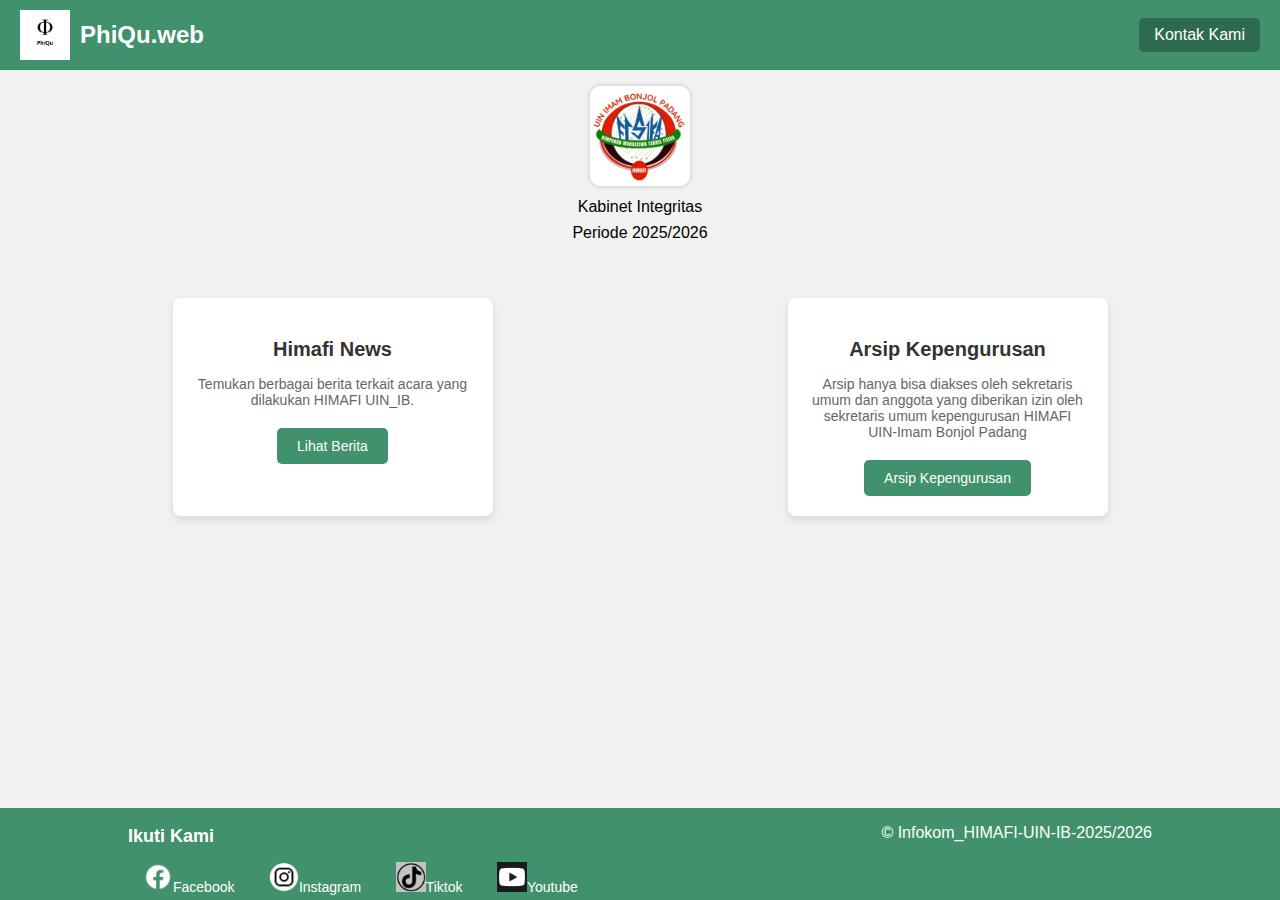
<file: index.html>
<!DOCTYPE html>
<html lang="en">
<head>
    <meta charset="UTF-8">
    <meta name="viewport" content="width=device-width, initial-scale=1.0">
    <title>PhiQu.web</title>
    <link rel="stylesheet" href="style.css">
</head>
<body>
    <header>
        <div class="logo-container">
            <img src="foto/PhiQu.png" alt="Logo PhyQu.web" class="logo">
            <h1 class="website-name">PhiQu.web</h1>
        </div>

        <div class="header-buttons">
            <a href="https://wa.me/6285880541399?text=Halo%20saya%20mau%20tanya%20tentang%20PhiQu.web" class="header-button">Kontak Kami</a>
        </div>
    </header>
    
    <figure class="image-container">
        <a href="struktur-pengurus/integritas.html">
            <img src="foto/himafi.png" alt="Logo Himafi">
            <div class="overlay-text">Struktur Kepengurusan</div>
        </a>
        <figcaption style="margin-top: 8px; font-size: 16px; color: #000000;">Kabinet Integritas</figcaption>
        <figcaption style="margin-top: 8px; font-size: 16px; color: #000000;">Periode 2025/2026</figcaption>
    </figure>
    

    <main>
    <!-- Card 1: Baca Jurnal Kami -->
<div class="card-container">
    <div class="card" id="card-jurnal">
        <h3>Himafi News</h3>
        <p>Temukan berbagai berita terkait acara yang dilakukan HIMAFI UIN_IB.</p>
        <a href="himafinews.html">
            <button class="card-button" id="baca-jurnal-btn">Lihat Berita</button>
        </a>
    </div>

    <!-- Card 2: Masuk Kedalam Arsip -->
    <div class="card" id="card-arsip">
        <h3>Arsip Kepengurusan</h3>
        <p>Arsip hanya bisa diakses oleh sekretaris umum dan anggota yang diberikan izin oleh sekretaris umum kepengurusan HIMAFI UIN-Imam Bonjol Padang</p>
        <a href="e-arsip/index.php">
            <button class="card-button" id="masuk-arsip-btn">Arsip Kepengurusan</button>
        </a>
    </div>
</div>

    <script>
        // Mendapatkan modal dan tombol
        var modal = document.getElementById("aboutModal");
        var btn = document.getElementById("aboutButton");
        var span = document.getElementsByClassName("close")[0];

        // Ketika tombol "Tentang" diklik, modal akan ditampilkan
        btn.onclick = function() {
            modal.style.display = "block";
        }

        // Ketika tombol close (x) diklik, modal akan disembunyikan
        span.onclick = function() {
            modal.style.display = "none";
        }

        // Jika pengguna mengklik di luar modal, modal juga akan ditutup
        window.onclick = function(event) {
            if (event.target == modal) {
                modal.style.display = "none";
            }
        }
    </script>
    
    <script>
        // Interaksi tombol "Masuk Kedalam arsip"
        document.getElementById("masuk-arsip-btn").addEventListener("click", function() {
            window.location.href = "e-arsip/index.php";
        });

    </script>
    </main>
    <footer>
        <div class="footer-container">
            <!-- Tautan cepat -->
            <div class="footer-links">
            <!-- Media sosial -->
            <div class="footer-social">
                <h3>Ikuti Kami</h3>
                <div class="social-icons">
                    <a href="https://www.facebook.com/profile.php?id=100090535098818&mibextid=rS40aB7S9Ucbxw6v" target="_blank"><img src="foto/facebook.png" alt="Facebook">Facebook</a>
                    <a href="https://www.instagram.com/himafi_uin_ibpadang?igsh=bDBzeWF6dG55MnZo" target="_blank"><img src="foto/instagram.png" alt="Instagram">Instagram</a>
                    <a href="https://www.tiktok.com/@himafi.uin.ibpadang?lang=id-ID&is_from_webapp=1&sender_device=mobile&sender_web_id=7475390872700634644" target="_blank"><img src="foto/tiktok.webp" alt="Tiktok">Tiktok</a>
                    <a href="https://youtube.com/@himafi_uin_ibpadang8455?si=j7TOVxHsj_-Wt_wu" target="_blank"><img src="foto/youtube.jpg" alt="Youtube">Youtube</a>
                </div>
            </div>
        </div>
        <div class="footer-bottom">
            <p>&copy; Infokom_HIMAFI-UIN-IB-2025/2026</p>
        </div>
    </footer>
    
</body>
</html>
</file>
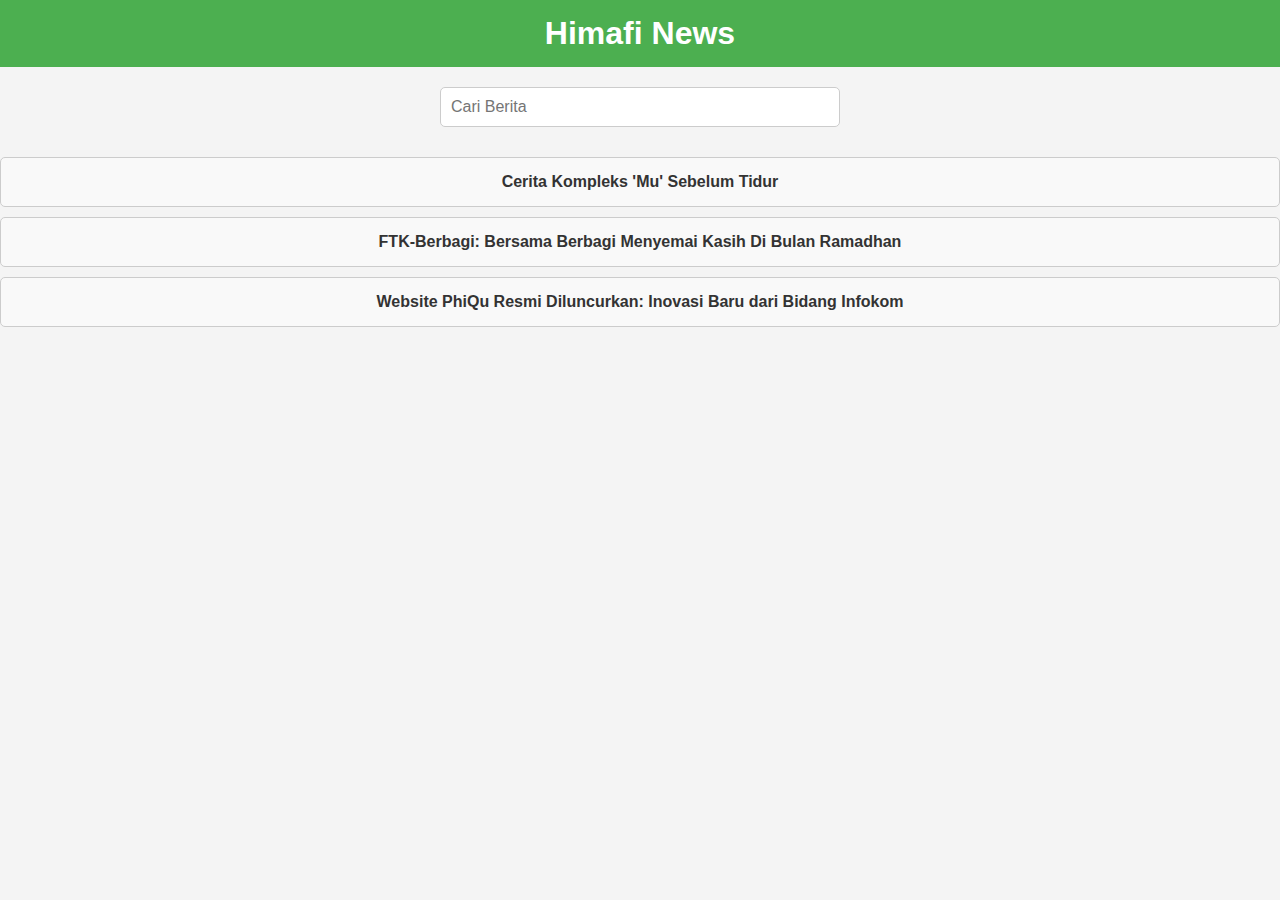
<file: himafinews.html>
<!DOCTYPE html>
<html lang="id">
<head>
    <meta charset="UTF-8">
    <meta name="viewport" content="width=device-width, initial-scale=1.0">
    <title>Himafi News</title>
    <link rel="stylesheet" href="himafinews.css">
</head>
<body>

    <!-- Header -->
    <header>
        <div class="header-container">
            <h1>Himafi News</h1>
        </div>
    </header>

    <!-- Search Bar -->
    <section class="search-bar">
        <input type="text" id="search-input" placeholder="Cari Berita">
    </section>

    <!-- Berita List -->
    <section class="news-list">
        <ul id="news-ul">
            <!-- Daftar berita akan ditampilkan di sini -->
        </ul>
    </section>

    <script src="himafinews.js"></script>
</body>
</html>
</file>
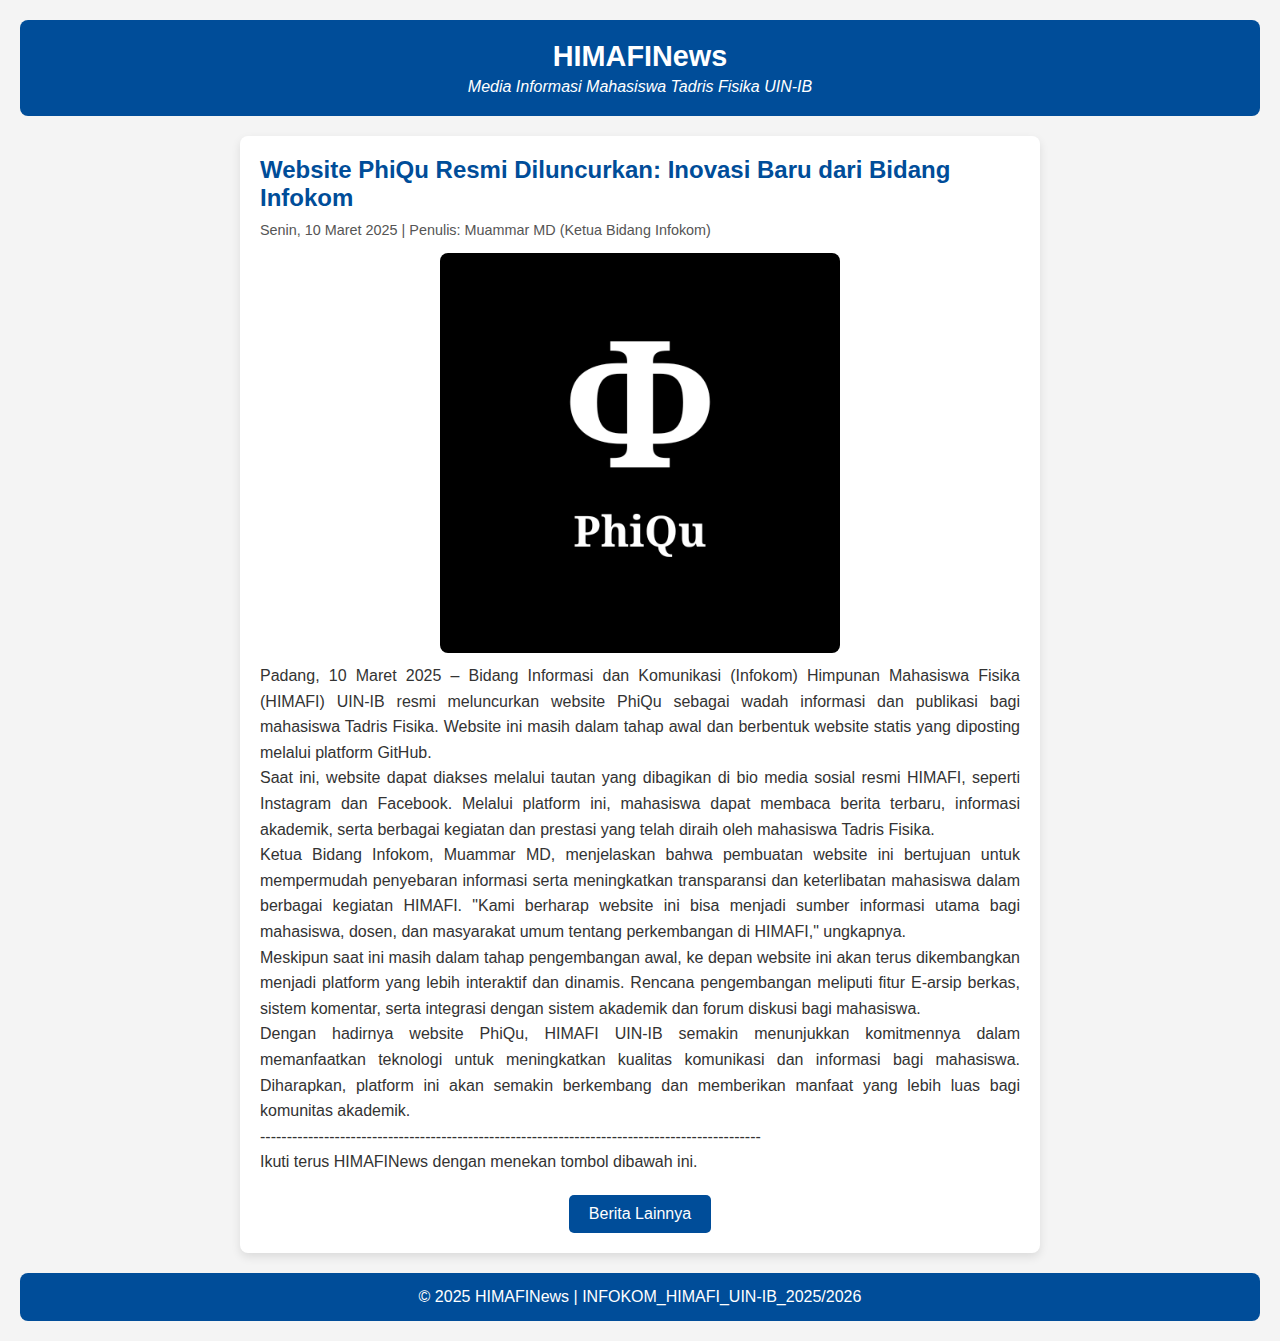
<file: HIMAFINews/Berita1.html>
<!DOCTYPE html>
<html lang="id">
<head>
    <meta charset="UTF-8">
    <meta name="viewport" content="width=device-width, initial-scale=1.0">
    <title>HIMAFINews Blog</title>
    <style>
        * {
            margin: 0;
            padding: 0;
            box-sizing: border-box;
        }
        body {
            font-family: Arial, sans-serif;
            background-color: #f4f4f4;
            color: #333;
            display: flex;
            flex-direction: column;
            align-items: center;
            min-height: 100vh;
            padding: 20px;
        }
        .header {
            width: 100%;
            background: #004d99;
            color: white;
            padding: 20px;
            text-align: center;
            border-radius: 8px;
        }
        .header h1 {
            font-size: 1.8rem;
            margin-bottom: 5px;
        }
        .header p {
            font-size: 1rem;
            font-style: italic;
        }
        .container {
            width: 100%;
            max-width: 800px;
            background: white;
            padding: 20px;
            box-shadow: 0px 4px 10px rgba(0, 0, 0, 0.1);
            border-radius: 8px;
            margin-top: 20px;
        }
        .post-title {
            color: #004d99;
            font-size: 1.5rem;
            margin-bottom: 10px;
        }
        .post-meta {
            font-size: 0.9rem;
            color: #555;
            margin-bottom: 15px;
        }
        .post-image {
            width: 100%;
            max-width: 400px;
            display: block;
            margin: 10px auto;
            border-radius: 8px;
        }
        .post-content {
            font-size: 1rem;
            line-height: 1.6;
            text-align: justify;
        }
        .button-container {
            text-align: center;
            margin-top: 20px;
        }
        .visit-button {
            display: inline-block;
            padding: 10px 20px;
            background-color: #004d99;
            color: white;
            text-decoration: none;
            font-size: 1rem;
            border-radius: 5px;
            transition: 0.3s;
        }
        .visit-button:hover {
            background-color: #003366;
        }
        .footer {
            width: 100%;
            text-align: center;
            padding: 15px;
            background: #004d99;
            color: white;
            font-size: 1rem;
            margin-top: 20px;
            border-radius: 8px;
        }
        @media (max-width: 768px) {
            .header h1 {
                font-size: 1.5rem;
            }
            .header p {
                font-size: 0.9rem;
            }
            .post-title {
                font-size: 1.3rem;
            }
            .post-content {
                font-size: 0.95rem;
            }
            .footer {
                font-size: 0.9rem;
            }
        }
        @media (max-width: 480px) {
            .header h1 {
                font-size: 1.3rem;
            }
            .header p {
                font-size: 0.85rem;
            }
            .post-title {
                font-size: 1.2rem;
            }
            .post-content {
                font-size: 0.9rem;
            }
            .footer {
                font-size: 0.85rem;
            }
        }
    </style>
</head>
<body>
    <div class="header">
        <h1>HIMAFINews</h1>
        <p>Media Informasi Mahasiswa Tadris Fisika UIN-IB</p>
    </div>
    <div class="container">
        <h2 class="post-title">Website PhiQu Resmi Diluncurkan: Inovasi Baru dari Bidang Infokom</h2>
        <p class="post-meta">Senin, 10 Maret 2025 | Penulis: Muammar MD (Ketua Bidang Infokom)</p>
        <img src="../foto/PhiQublack.png" alt="Gambar Ilustrasi" class="post-image">
        <p class="post-content">
            Padang, 10 Maret 2025 – Bidang Informasi dan Komunikasi (Infokom) Himpunan Mahasiswa Fisika (HIMAFI) UIN-IB resmi meluncurkan website PhiQu sebagai wadah informasi dan publikasi bagi mahasiswa Tadris Fisika. Website ini masih dalam tahap awal dan berbentuk website statis yang diposting melalui platform GitHub.
        </p>
        <p class="post-content">
            Saat ini, website dapat diakses melalui tautan yang dibagikan di bio media sosial resmi HIMAFI, seperti Instagram dan Facebook. Melalui platform ini, mahasiswa dapat membaca berita terbaru, informasi akademik, serta berbagai kegiatan dan prestasi yang telah diraih oleh mahasiswa Tadris Fisika.
        </p>
        <p class="post-content">
            Ketua Bidang Infokom, Muammar MD, menjelaskan bahwa pembuatan website ini bertujuan untuk mempermudah penyebaran informasi serta meningkatkan transparansi dan keterlibatan mahasiswa dalam berbagai kegiatan HIMAFI. "Kami berharap website ini bisa menjadi sumber informasi utama bagi mahasiswa, dosen, dan masyarakat umum tentang perkembangan di HIMAFI," ungkapnya.
        </p>
        <p class="post-content">
            Meskipun saat ini masih dalam tahap pengembangan awal, ke depan website ini akan terus dikembangkan menjadi platform yang lebih interaktif dan dinamis. Rencana pengembangan meliputi fitur E-arsip berkas, sistem komentar, serta integrasi dengan sistem akademik dan forum diskusi bagi mahasiswa.
        </p>
        <p class="post-content">
            Dengan hadirnya website PhiQu, HIMAFI UIN-IB semakin menunjukkan komitmennya dalam memanfaatkan teknologi untuk meningkatkan kualitas komunikasi dan informasi bagi mahasiswa. Diharapkan, platform ini akan semakin berkembang dan memberikan manfaat yang lebih luas bagi komunitas akademik.
        </p>
        <p class="post-content">
            ----------------------------------------------------------------------------------------------
        </p>
        <p class="post-content">
            Ikuti terus HIMAFINews dengan menekan tombol dibawah ini.
        </p>
        <div class="button-container">
            <a href="../himafinews.html" class="visit-button">Berita Lainnya</a>
        </div>

    </div>
    <div class="footer">
        &copy; 2025 HIMAFINews | INFOKOM_HIMAFI_UIN-IB_2025/2026
    </div>
</body>
</html>
</file>
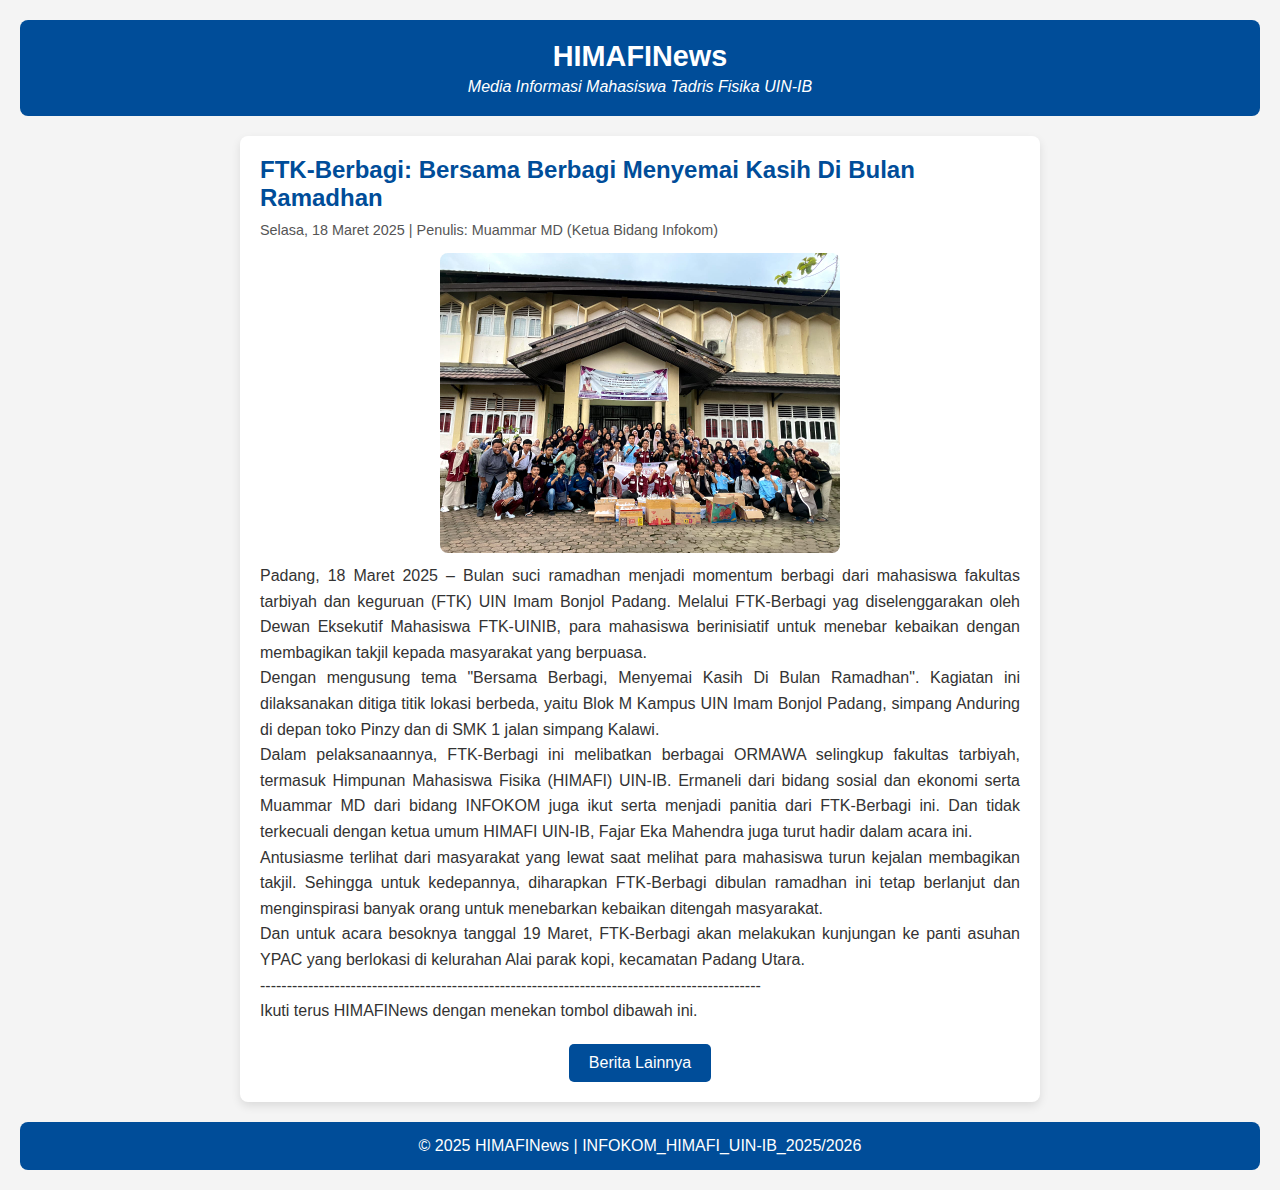
<file: HIMAFINews/Berita2.html>
<!DOCTYPE html>
<html lang="id">
<head>
    <meta charset="UTF-8">
    <meta name="viewport" content="width=device-width, initial-scale=1.0">
    <title>HIMAFINews Blog</title>
    <style>
        * {
            margin: 0;
            padding: 0;
            box-sizing: border-box;
        }
        body {
            font-family: Arial, sans-serif;
            background-color: #f4f4f4;
            color: #333;
            display: flex;
            flex-direction: column;
            align-items: center;
            min-height: 100vh;
            padding: 20px;
        }
        .header {
            width: 100%;
            background: #004d99;
            color: white;
            padding: 20px;
            text-align: center;
            border-radius: 8px;
        }
        .header h1 {
            font-size: 1.8rem;
            margin-bottom: 5px;
        }
        .header p {
            font-size: 1rem;
            font-style: italic;
        }
        .container {
            width: 100%;
            max-width: 800px;
            background: white;
            padding: 20px;
            box-shadow: 0px 4px 10px rgba(0, 0, 0, 0.1);
            border-radius: 8px;
            margin-top: 20px;
        }
        .post-title {
            color: #004d99;
            font-size: 1.5rem;
            margin-bottom: 10px;
        }
        .post-meta {
            font-size: 0.9rem;
            color: #555;
            margin-bottom: 15px;
        }
        .post-image {
            width: 100%;
            max-width: 400px;
            display: block;
            margin: 10px auto;
            border-radius: 8px;
        }
        .post-content {
            font-size: 1rem;
            line-height: 1.6;
            text-align: justify;
        }
        .button-container {
            text-align: center;
            margin-top: 20px;
        }
        .visit-button {
            display: inline-block;
            padding: 10px 20px;
            background-color: #004d99;
            color: white;
            text-decoration: none;
            font-size: 1rem;
            border-radius: 5px;
            transition: 0.3s;
        }
        .visit-button:hover {
            background-color: #003366;
        }
        .footer {
            width: 100%;
            text-align: center;
            padding: 15px;
            background: #004d99;
            color: white;
            font-size: 1rem;
            margin-top: 20px;
            border-radius: 8px;
        }
        @media (max-width: 768px) {
            .header h1 {
                font-size: 1.5rem;
            }
            .header p {
                font-size: 0.9rem;
            }
            .post-title {
                font-size: 1.3rem;
            }
            .post-content {
                font-size: 0.95rem;
            }
            .footer {
                font-size: 0.9rem;
            }
        }
        @media (max-width: 480px) {
            .header h1 {
                font-size: 1.3rem;
            }
            .header p {
                font-size: 0.85rem;
            }
            .post-title {
                font-size: 1.2rem;
            }
            .post-content {
                font-size: 0.9rem;
            }
            .footer {
                font-size: 0.85rem;
            }
        }
    </style>
</head>
<body>
    <div class="header">
        <h1>HIMAFINews</h1>
        <p>Media Informasi Mahasiswa Tadris Fisika UIN-IB</p>
    </div>
    <div class="container">
        <h2 class="post-title">FTK-Berbagi: Bersama Berbagi Menyemai Kasih Di Bulan Ramadhan</h2>
        <p class="post-meta">Selasa, 18 Maret 2025 | Penulis: Muammar MD (Ketua Bidang Infokom)</p>
        <img src="../foto/p.jpg" alt="Gambar Ilustrasi" class="post-image">
        <p class="post-content">
            Padang, 18 Maret 2025 – Bulan suci ramadhan menjadi momentum berbagi dari mahasiswa fakultas tarbiyah dan keguruan (FTK) UIN Imam Bonjol Padang. Melalui FTK-Berbagi yag diselenggarakan oleh Dewan Eksekutif Mahasiswa FTK-UINIB, para mahasiswa berinisiatif untuk menebar kebaikan dengan membagikan takjil kepada masyarakat yang berpuasa.
        </p>
        <p class="post-content">
            Dengan mengusung tema "Bersama Berbagi, Menyemai Kasih Di Bulan Ramadhan". Kagiatan ini dilaksanakan ditiga titik lokasi berbeda, yaitu Blok M Kampus UIN Imam Bonjol Padang, simpang Anduring di depan toko Pinzy dan di SMK 1 jalan simpang Kalawi.
        </p>
        <p class="post-content">
            Dalam pelaksanaannya, FTK-Berbagi ini melibatkan berbagai ORMAWA selingkup fakultas tarbiyah, termasuk Himpunan Mahasiswa Fisika (HIMAFI) UIN-IB. Ermaneli dari bidang sosial dan ekonomi serta Muammar MD dari bidang INFOKOM juga ikut serta menjadi panitia dari FTK-Berbagi ini. Dan tidak terkecuali dengan ketua umum HIMAFI UIN-IB, Fajar Eka Mahendra juga turut hadir dalam acara ini.
        </p>
        <p class="post-content">
            Antusiasme terlihat dari masyarakat yang lewat saat melihat para mahasiswa turun kejalan membagikan takjil. Sehingga untuk kedepannya, diharapkan FTK-Berbagi dibulan ramadhan ini tetap berlanjut dan menginspirasi banyak orang untuk menebarkan kebaikan ditengah masyarakat.
        </p>
        <p class="post-content">
            Dan untuk acara besoknya tanggal 19 Maret, FTK-Berbagi akan melakukan kunjungan ke panti asuhan YPAC yang berlokasi di kelurahan Alai parak kopi, kecamatan Padang Utara. 
        </p>
        <p class="post-content">
            ----------------------------------------------------------------------------------------------
        </p>
        <p class="post-content">
            Ikuti terus HIMAFINews dengan menekan tombol dibawah ini.
        </p>
        <div class="button-container">
            <a href="../himafinews.html" class="visit-button">Berita Lainnya</a>
        </div>

    </div>
    <div class="footer">
        &copy; 2025 HIMAFINews | INFOKOM_HIMAFI_UIN-IB_2025/2026
    </div>
</body>
</html>
</file>
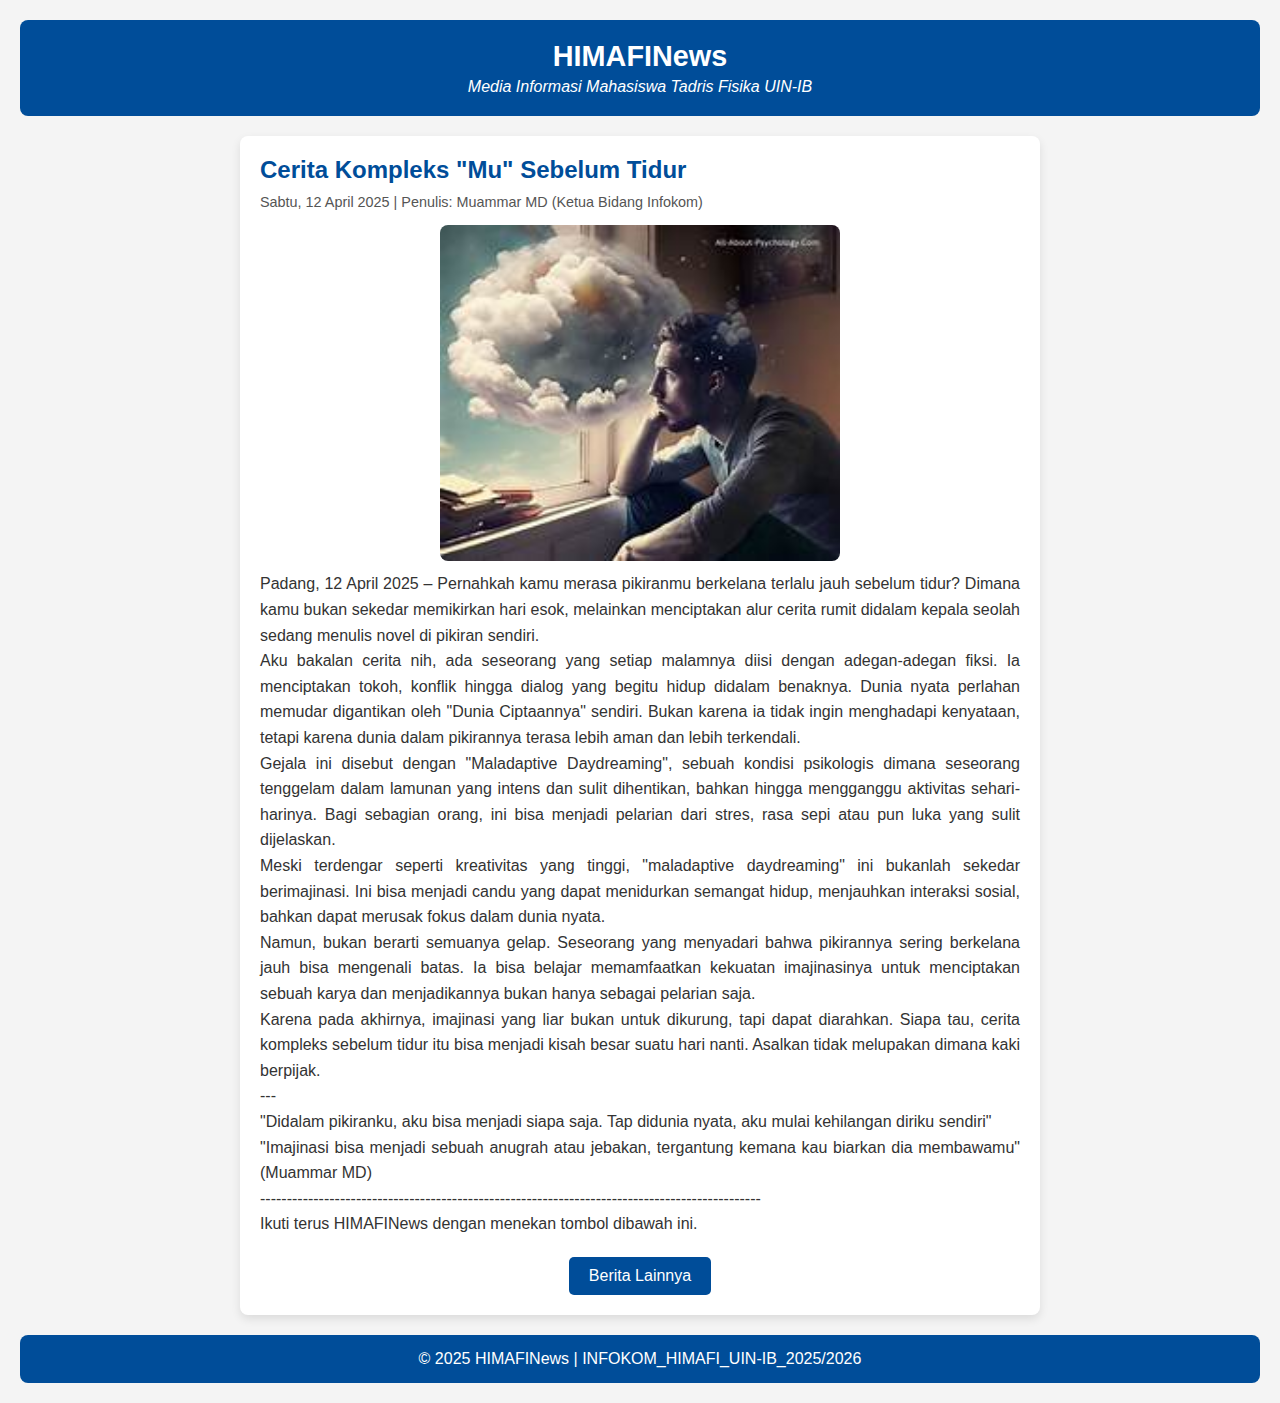
<file: HIMAFINews/Berita3.html>
<!DOCTYPE html>
<html lang="id">
<head>
    <meta charset="UTF-8">
    <meta name="viewport" content="width=device-width, initial-scale=1.0">
    <title>HIMAFINews Blog</title>
    <style>
        * {
            margin: 0;
            padding: 0;
            box-sizing: border-box;
        }
        body {
            font-family: Arial, sans-serif;
            background-color: #f4f4f4;
            color: #333;
            display: flex;
            flex-direction: column;
            align-items: center;
            min-height: 100vh;
            padding: 20px;
        }
        .header {
            width: 100%;
            background: #004d99;
            color: white;
            padding: 20px;
            text-align: center;
            border-radius: 8px;
        }
        .header h1 {
            font-size: 1.8rem;
            margin-bottom: 5px;
        }
        .header p {
            font-size: 1rem;
            font-style: italic;
        }
        .container {
            width: 100%;
            max-width: 800px;
            background: white;
            padding: 20px;
            box-shadow: 0px 4px 10px rgba(0, 0, 0, 0.1);
            border-radius: 8px;
            margin-top: 20px;
        }
        .post-title {
            color: #004d99;
            font-size: 1.5rem;
            margin-bottom: 10px;
        }
        .post-meta {
            font-size: 0.9rem;
            color: #555;
            margin-bottom: 15px;
        }
        .post-image {
            width: 100%;
            max-width: 400px;
            display: block;
            margin: 10px auto;
            border-radius: 8px;
        }
        .post-content {
            font-size: 1rem;
            line-height: 1.6;
            text-align: justify;
        }
        .button-container {
            text-align: center;
            margin-top: 20px;
        }
        .visit-button {
            display: inline-block;
            padding: 10px 20px;
            background-color: #004d99;
            color: white;
            text-decoration: none;
            font-size: 1rem;
            border-radius: 5px;
            transition: 0.3s;
        }
        .visit-button:hover {
            background-color: #003366;
        }
        .footer {
            width: 100%;
            text-align: center;
            padding: 15px;
            background: #004d99;
            color: white;
            font-size: 1rem;
            margin-top: 20px;
            border-radius: 8px;
        }
        @media (max-width: 768px) {
            .header h1 {
                font-size: 1.5rem;
            }
            .header p {
                font-size: 0.9rem;
            }
            .post-title {
                font-size: 1.3rem;
            }
            .post-content {
                font-size: 0.95rem;
            }
            .footer {
                font-size: 0.9rem;
            }
        }
        @media (max-width: 480px) {
            .header h1 {
                font-size: 1.3rem;
            }
            .header p {
                font-size: 0.85rem;
            }
            .post-title {
                font-size: 1.2rem;
            }
            .post-content {
                font-size: 0.9rem;
            }
            .footer {
                font-size: 0.85rem;
            }
        }
    </style>
</head>
<body>
    <div class="header">
        <h1>HIMAFINews</h1>
        <p>Media Informasi Mahasiswa Tadris Fisika UIN-IB</p>
    </div>
    <div class="container">
        <h2 class="post-title">Cerita Kompleks "Mu" Sebelum Tidur</h2>
        <p class="post-meta">Sabtu, 12 April 2025 | Penulis: Muammar MD (Ketua Bidang Infokom)</p>
        <img src="../foto/th.jpeg" alt="Gambar Ilustrasi" class="post-image">
        <p class="post-content">
            Padang, 12 April 2025 – Pernahkah kamu merasa pikiranmu berkelana terlalu jauh sebelum tidur? Dimana kamu bukan sekedar memikirkan hari esok, melainkan menciptakan alur cerita rumit didalam kepala seolah sedang menulis novel di pikiran sendiri.
        </p>
        <p class="post-content">
            Aku bakalan cerita nih, ada seseorang yang setiap malamnya diisi dengan adegan-adegan fiksi. Ia menciptakan tokoh, konflik hingga dialog yang begitu hidup didalam benaknya. Dunia nyata perlahan memudar digantikan oleh "Dunia Ciptaannya" sendiri. Bukan karena ia tidak ingin menghadapi kenyataan, tetapi karena dunia dalam pikirannya terasa lebih aman dan lebih terkendali.
        </p>
        <p class="post-content">
            Gejala ini disebut dengan "Maladaptive Daydreaming", sebuah kondisi psikologis dimana seseorang tenggelam dalam lamunan yang intens dan sulit dihentikan, bahkan hingga mengganggu aktivitas sehari-harinya. Bagi sebagian orang, ini bisa menjadi pelarian dari stres, rasa sepi atau pun luka yang sulit dijelaskan.
        </p>
        <p class="post-content">
            Meski terdengar seperti kreativitas yang tinggi, "maladaptive daydreaming" ini bukanlah sekedar berimajinasi. Ini bisa menjadi candu yang dapat menidurkan semangat hidup, menjauhkan interaksi sosial, bahkan dapat merusak fokus dalam dunia nyata.
        </p>
        <p class="post-content">
            Namun, bukan berarti semuanya gelap. Seseorang yang menyadari bahwa pikirannya sering berkelana jauh bisa mengenali batas. Ia bisa belajar memamfaatkan kekuatan imajinasinya untuk menciptakan sebuah karya dan menjadikannya bukan hanya sebagai pelarian saja. 
        </p>
        <p class="post-content">
            Karena pada akhirnya, imajinasi yang liar bukan untuk dikurung, tapi dapat diarahkan. Siapa tau, cerita kompleks sebelum tidur itu bisa menjadi kisah besar suatu hari nanti. Asalkan tidak melupakan dimana kaki berpijak.
        </p>
        <p class="post-content">
            ---
        </p>
        <p class="post-content">
            "Didalam pikiranku, aku bisa menjadi siapa saja. Tap didunia nyata, aku mulai kehilangan diriku sendiri"
        </p>

        <p class="post-content">
            "Imajinasi bisa menjadi sebuah anugrah atau jebakan, tergantung kemana kau biarkan dia membawamu" (Muammar MD)
        </p>
        <p class="post-content">
            ----------------------------------------------------------------------------------------------
        </p>
        <p class="post-content">
            Ikuti terus HIMAFINews dengan menekan tombol dibawah ini.
        </p>
        <div class="button-container">
            <a href="../himafinews.html" class="visit-button">Berita Lainnya</a>
        </div>

    </div>
    <div class="footer">
        &copy; 2025 HIMAFINews | INFOKOM_HIMAFI_UIN-IB_2025/2026
    </div>
</body>
</html>
</file>
<file: style.css>
/* Mengatur tampilan body dan struktur halaman */
html, body {
    margin: 0;
    padding: 0;
    height: 100%;
    font-family: Arial, sans-serif;
    background-color: #f1f1f1; /* Warna latar belakang halaman utama */
    display: flex;
    flex-direction: column; /* Mengatur tata letak kolom */
}

/* Konten utama halaman */
main {
    flex: 1; /* Membuat konten utama fleksibel */
    padding: 20px;
    text-align: center;
}

h2 {
    color: #333;
}

/* Header untuk logo dan nama website */
header {
    background-color: #40916c; /* Warna latar belakang header */
    padding: 10px 20px;
    display: flex;
    align-items: center; /* Menyelaraskan vertikal logo dan teks */
    z-index: 1000;
    position: relative;
}

/* Logo dan nama website */
.logo-container {
    display: flex;
    align-items: center;
    transition: transform 0.3s ease, color 0.3s ease; /* Efek transisi pada seluruh kontainer */
}

.logo {
    width: 50px;
    height: auto;
    margin-right: 10px; /* Spasi antara logo dan nama website */
    transition: transform 0.3s ease; /* Efek transisi pada logo */
}

.website-name {
    margin: 0;
    font-size: 24px;
    color: white;
    font-weight: bold;
    transition: color 0.3s ease; /* Efek transisi pada warna teks */
}

/* Efek hover pada logo dan nama */
.logo-container:hover {
    transform: rotate(-10deg); /* Memiringkan logo dan nama website */
}

.logo-container:hover .logo {
    transform: rotate(10deg);
}

.logo-container:hover .website-name {
    color: #ff0000; /* Mengubah warna nama website */
}

/* Tombol di header */
.header-buttons {
    margin-left: auto; /* Menggeser tombol ke kanan */
    display: flex;
    gap: 15px;
    position: fixed, absolute; /* Menetapkan posisi tombol tetap di atas */
    top: 10px; /* Menentukan jarak dari atas */
    right: 10px; /* Menentukan jarak dari kanan */
    z-index: 1000; /* Pastikan tombol berada di atas konten lainnya */
    margin-left: auto; /* Menggeser tombol ke kanan */
    display: flex;
    gap: 15px;
}

.header-button {
    color: white;
    font-size: 16px;
    text-decoration: none;
    padding: 8px 15px;
    background-color: #2d6a4f;
    border-radius: 5px;
    transition: background-color 0.3s ease;
}

.header-button:hover {
    background-color: #ff0000; /* Warna berubah saat di-hover */
}

/* Container untuk card */
.card-container {
    display: flex;
    justify-content: space-around;
    gap: 30px;
    flex-wrap: wrap;
    padding: 20px;
}

/* Styling untuk card */
.card {
    background-color: #fff;
    border-radius: 8px;
    box-shadow: 0 4px 8px rgba(0, 0, 0, 0.1);
    padding: 20px;
    width: 280px; /* Ukuran lebar card */
    text-align: center;
    transition: transform 0.3s ease, box-shadow 0.3s ease;
}

.card:hover {
    transform: translateY(-5px); /* Efek hover card */
    box-shadow: 0 8px 16px rgba(0, 0, 0, 0.15);
}

/* Styling judul pada card */
.card h3 {
    font-size: 20px;
    color: #333;
    margin-bottom: 15px;
}

/* Styling deskripsi dalam card */
.card p {
    font-size: 14px;
    color: #666;
    margin-bottom: 20px;
}

/* Styling untuk tombol card */
.card-button {
    background-color: #40916c;
    color: white;
    border: none;
    padding: 10px 20px;
    font-size: 14px;
    border-radius: 5px;
    cursor: pointer;
    transition: background-color 0.3s ease;
}

.card-button:hover {
    background-color: #2d6a4f;
}

/* Responsif untuk layar kecil */
@media screen and (max-width: 768px) {
    .card-container {
        flex-direction: column;
        align-items: center;
    }
    .card {
        width: 90%;
        margin-bottom: 20px;
    }
}



/*untuk tombol info dibawah*/
.info-list {
    width: 90%;
    max-width: 900px;
    margin: 20px auto;
    background-color: #f1f1f1;
    padding: 10px;
    border-radius: 5px;
    box-shadow: 0 4px 6px rgba(red, green, blue, alpha);
}

.info-item {
    display: flex;
    align-items: center;
    background-color: #66ff00;
    margin-bottom: 10px;
    padding: 10px;
    border-radius: 5px;
    transition: transform 0.2s, box-shadow 0.2s;
}

.info-item:hover {
    transform: scale(1.02);
    box-shadow: 0 6px 10px rgba(255, 255, 255, 0.2);
}

.info-item a {
    text-decoration: none;
    color:aliceblue;
    display: flex;
    align-items: center;
    width: 100%;
}

.info-item img {
    width: 80px;
    height: 80px;
    border-radius: 8px;
    margin-right: 15px;
    object-fit: cover;
}

.info-item p {
    margin: 0;
    font-size: 16px;
    line-height: 1.5;
}

#show-more-btn {
    background-color: #40916c;
    color: white;
    border: none;
    padding: 10px 15px;
    border-radius: 5px;
    cursor: pointer;
    font-size: 14px;
}
  
#show-more-btn:hover {
    background-color: #2d6a4f;
}




/* Footer */
footer {
    background-color: #40916c; /* Warna latar belakang */
    color: white;
    padding: 0.01px 0; /* Padding vertikal */
    text-align: center;
    font-family: Arial, sans-serif;
    margin-top: auto;
}

.footer-container {
    display: flex;
    justify-content: space-between;
    flex-wrap: wrap; /* Agar fleksibel untuk layar kecil */
    padding: 0 10%;
    text-align: left;
}

.footer-about h3,
.footer-links h3,
.footer-social h3 {
    font-size: 18px;
    margin-bottom: 10px;
}

.footer-links ul {
    list-style: none;
    padding: 0;
    margin: 0;
}

.footer-links li {
    margin-bottom: 8px;
}

.footer-links a {
    text-decoration: none;
    color: white;
    font-size: 14px;
}

.footer-links a:hover {
    text-decoration: underline; /* Efek hover pada tautan */
}

.footer-social .social-icons a {
    margin: 0 10px;
    display: inline-block;
    padding: 5px; /* Tambahkan padding untuk latar warna */
    border-radius: 50%; /* Membuat ikon berbentuk lingkaran */
    transition: background-color 0.3s ease, transform 0.3s ease; /* Transisi halus */
}

.footer-social img {
    width: 30px;
    height: 30px;
    filter: invert(1); /* Membuat ikon putih di atas background gelap */
}

.footer-social .social-icons a:hover {
    background-color: rgba(255, 255, 255, 0.2); /* Latar semi-transparan saat hover */
    transform: scale(1.1); /* Memperbesar ikon sedikit */
}

.footer-social .social-icons a:active {
    background-color: rgba(253, 3, 3, 0.4); /* Latar lebih terang saat ditekan */
    transform: scale(0.95); /* Mengecilkan ikon sedikit */
}

/* Modal */
.modal {
    display: none; /* Modal disembunyikan secara default */
    position: fixed;
    z-index: 1; /* Pastikan modal muncul di atas konten lain */
    left: 0;
    top: 0;
    width: 100%;
    height: 100%;
    background-color: rgba(0, 0, 0, 0.5); /* Latar belakang transparan gelap */
    padding-top: 60px; /* Memberikan jarak dari atas */
}

.modal-content {
    background-color: #fff;
    margin: auto;
    padding: 20px;
    border: 1px solid #888;
    width: 80%;
    max-width: 600px;
    text-align: center;
    border-radius: 10px;
}

.modal-image {
    width: 20%;
    max-height: 500px; /* Sesuaikan tinggi gambar */
    object-fit: cover; /* Agar gambar terpotong dengan proporsional */
    margin-bottom: 20px; /* Memberikan jarak di bawah gambar */
}

.close {
    color: #aaa;
    font-size: 28px;
    font-weight: bold;
    position: absolute;
    top: 10px;
    right: 25px;
    cursor: pointer;
}

.close:hover,
.close:focus {
    color: black;
    text-decoration: none;
}

        .image-container {
            position: relative;
            display: inline-block;
            text-align: center;
            border-radius: 10px;
        }
    
        .image-container img {
            width: 100px;
            height: auto;
            border-radius: 10px;
            box-shadow: 0 0 5px rgba(0, 0, 0, 0.2);
            transition: transform 0.3s ease-in-out, box-shadow 0.3s ease-in-out;
        }
    
        .image-container:hover img {
            transform: scale(1.1);
            box-shadow: 0 0 10px rgba(0, 0, 0, 0.3);
        }
    
        .image-container:active img {
            transform: scale(0.95);
        }
    
        .overlay-text {
            position: absolute;
            top: 50%;
            left: 50%;
            transform: translate(-50%, -50%);
            background: rgba(0, 0, 0, 0.7);
            color: white;
            padding: 5px 10px;
            border-radius: 5px;
            font-size: 14px;
            opacity: 0;
            transition: opacity 0.3s ease-in-out;
        }
    
        .image-container:hover .overlay-text {
            opacity: 1;
        }
</file>
<file: himafinews.css>
/* Reset some default styles */
* {
    margin: 0;
    padding: 0;
    box-sizing: border-box;
}

/* General Styles */
body {
    font-family: Arial, sans-serif;
    background-color: #f4f4f4;
    color: #333;
}

header {
    background-color: #4CAF50;
    padding: 15px;
    color: white;
    text-align: center;
    position: relative;
}

.header-container h1 {
    margin: 0;
    font-size: 2em;
}

/* WhatsApp Icon Section */
.whatsapp-icon {
    position: absolute;
    top: 15px;
    right: 15px;
    display: flex;
    align-items: center;
    justify-content: center;
    background-color: #25D366; /* WhatsApp green color */
    padding: 10px;
    border-radius: 50%;
    box-shadow: 0 4px 8px rgba(0, 0, 0, 0.2);
    transition: all 0.3s ease;
    cursor: pointer;
}

.whatsapp-icon:hover {
    background-color: #128C7E; /* Darker shade on hover */
    transform: translateX(10px); /* Shift icon to the right */
}

/* WhatsApp Icon Image */
.whatsapp-icon img {
    width: 50px;
    height: 50px;
    transition: all 0.3s ease;
}

/* Text inside WhatsApp Icon */
.whatsapp-icon span {
    display: none;
    color: white;
    font-size: 12px;
    margin-left: 10px;
}

/* Hover animation for showing text */
.whatsapp-icon:hover span {
    display: inline-block;
    animation: slideIn 0.5s ease-out;
}

/* Animation for sliding text */
@keyframes slideIn {
    from {
        opacity: 0;
        transform: translateX(-10px);
    }
    to {
        opacity: 1;
        transform: translateX(0);
    }
}

/* Search Bar */
.search-bar {
    padding: 20px;
    text-align: center;
}

.search-bar input {
    padding: 10px;
    width: 80%;
    max-width: 400px;
    border-radius: 5px;
    border: 1px solid #ccc;
    font-size: 1em;
}

/* Jurnal List */
.jurnal-list {
    padding: 20px;
}

.jurnal-list ul {
    list-style-type: none;
}

.jurnal-list li {
    background-color: white;
    padding: 10px;
    margin: 10px 0;
    border-radius: 5px;
    box-shadow: 0 2px 5px rgba(0, 0, 0, 0.1);
}

.jurnal-list li:hover {
    background-color: #f0f0f0;
}

.jurnal-list li a {
    text-decoration: none;
    color: #4CAF50;
    font-weight: bold;
}
</file>
